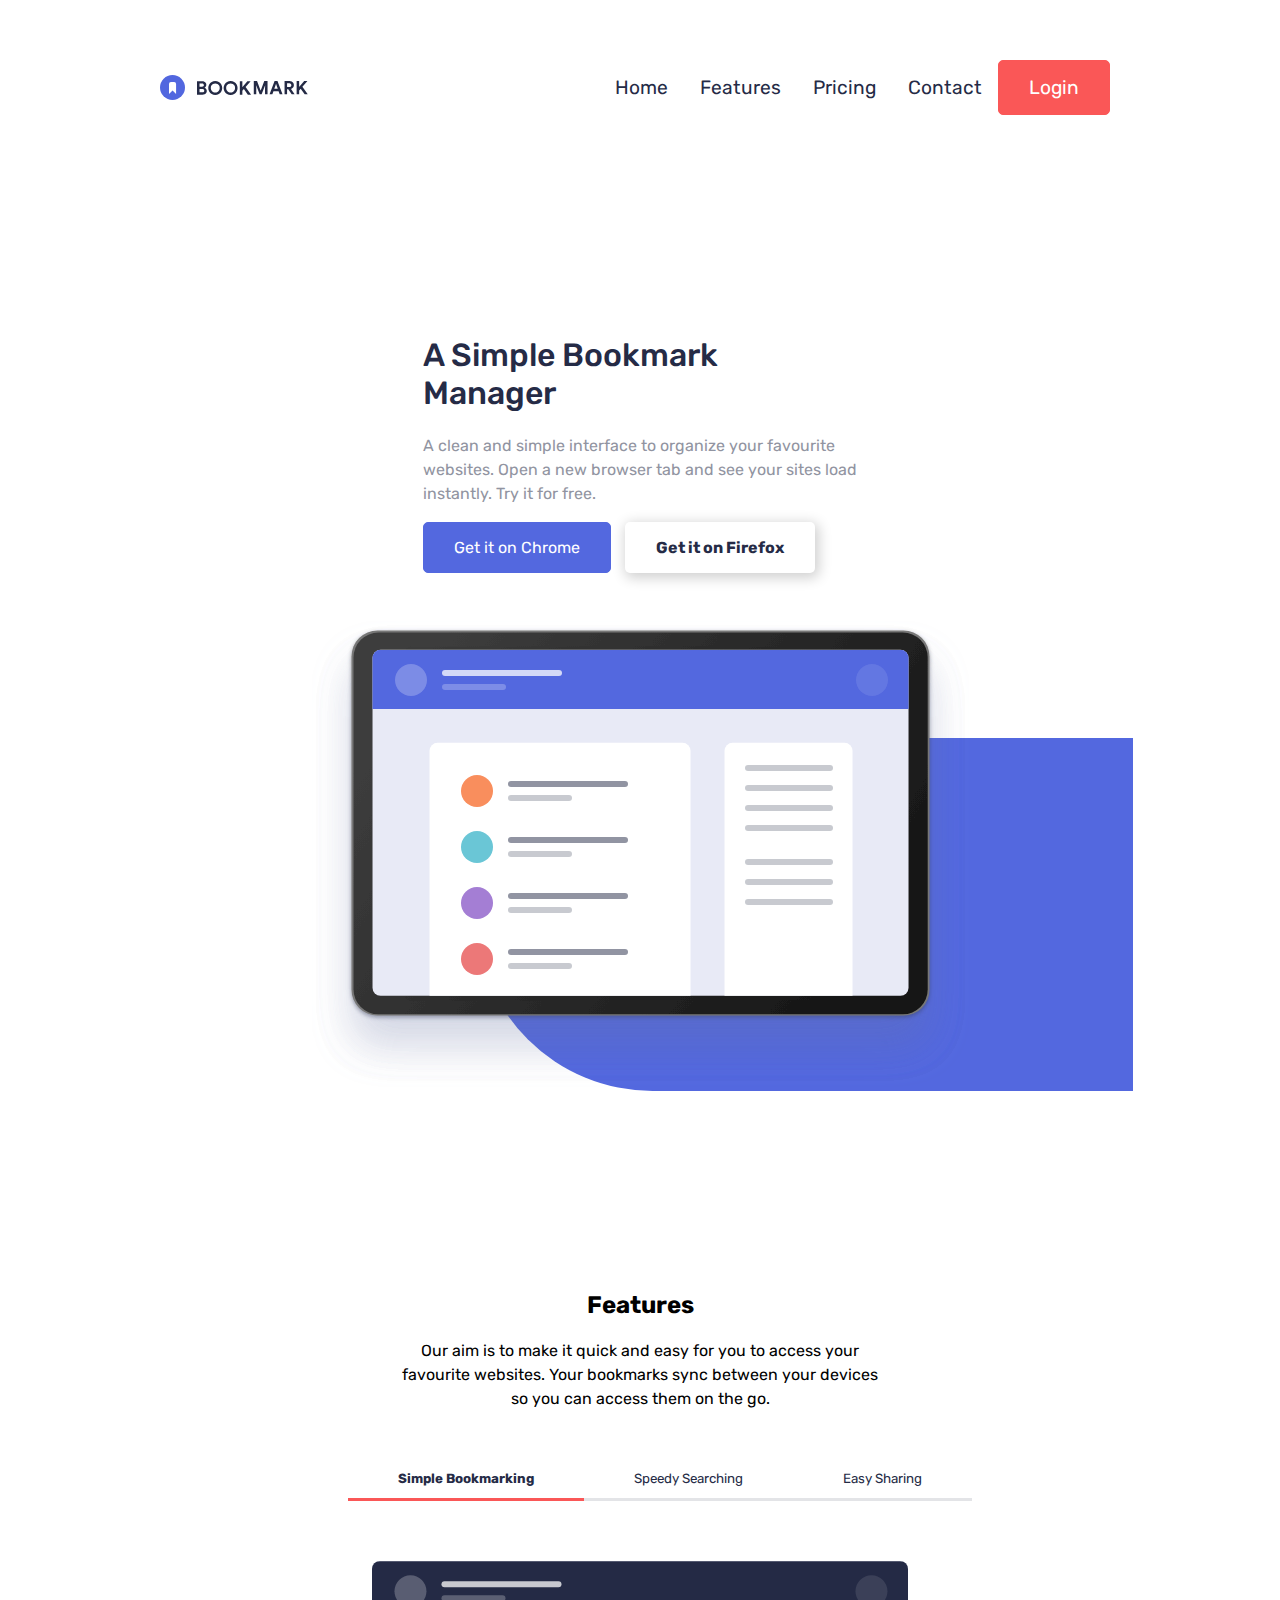
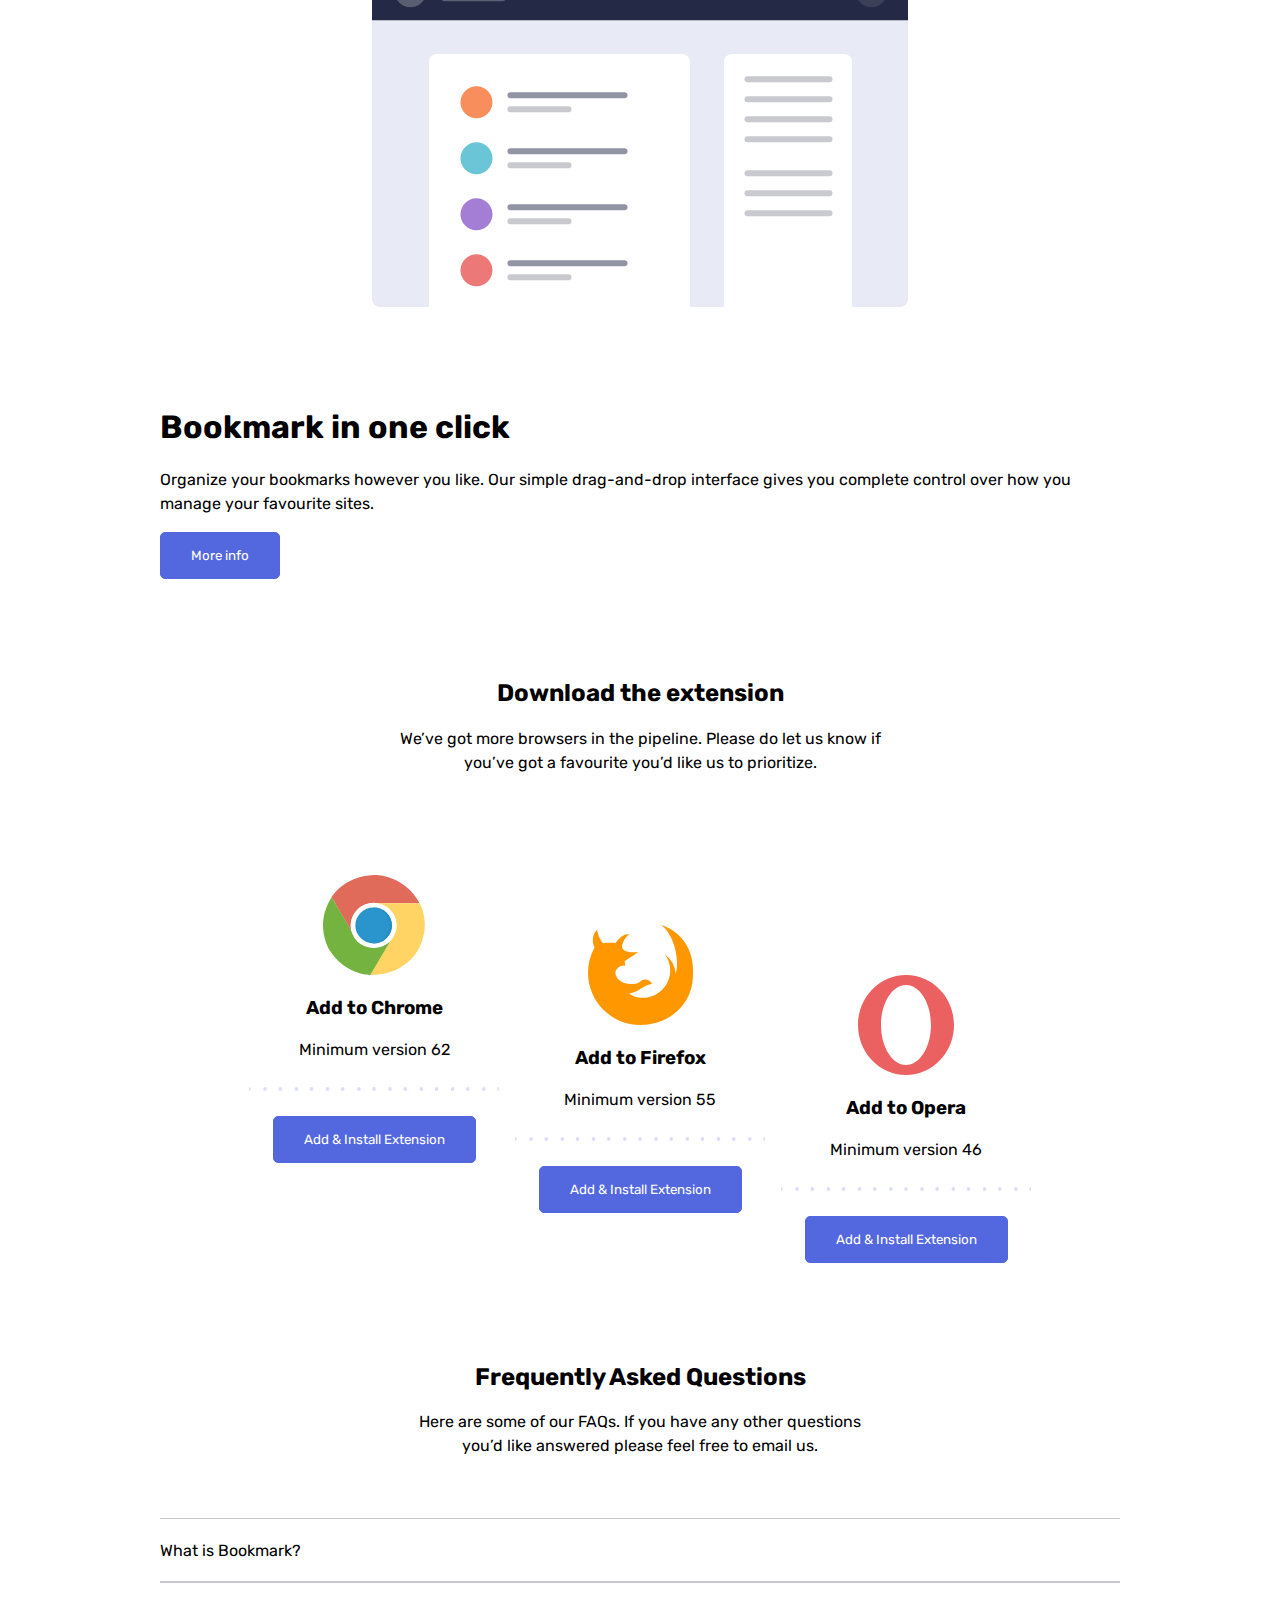
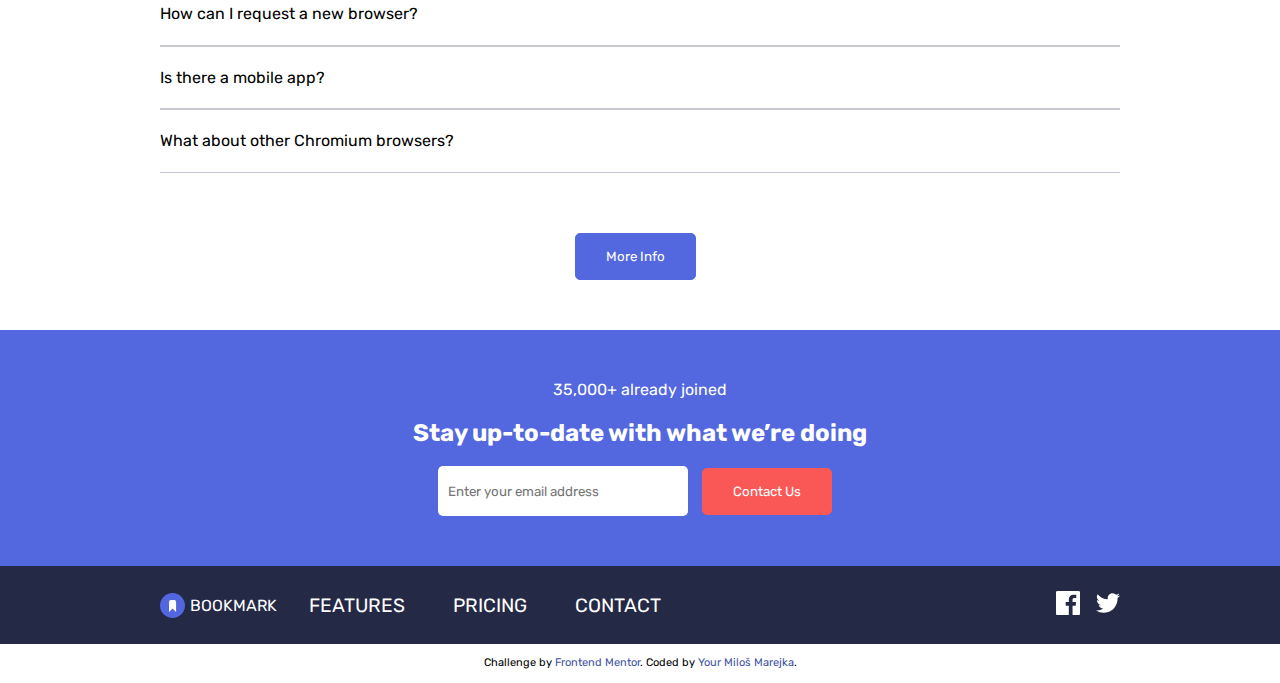
<file: index.html>
<!DOCTYPE html>
<html lang="en">
<head>
  <meta charset="UTF-8">
  <meta name="viewport" content="width=device-width, initial-scale=1.0"> <!-- displays site properly based on user's device -->
  <link rel="icon" type="image/png" sizes="32x32" href="./images/favicon-32x32.png">
  
  <title>Frontend Mentor | Bookmark landing page</title>

  <!-- Feel free to remove these styles or customise in your own stylesheet 👍 -->
  <style>
    .attribution { font-size: 11px; text-align: center; }
    .attribution a { color: hsl(228, 45%, 44%); }
  </style>

<!-- fontawesome all min cdn-->
<link rel="stylesheet" href="style.css">
<link rel="stylesheet" href="https://cdnjs.cloudflare.com/ajax/libs/font-awesome/6.0.0-beta2/css/all.min.css" integrity="sha512-YWzhKL2whUzgiheMoBFwW8CKV4qpHQAEuvilg9FAn5VJUDwKZZxkJNuGM4XkWuk94WCrrwslk8yWNGmY1EduTA==" crossorigin="anonymous" referrerpolicy="no-referrer" />
  
  
</head>
<body>
    <header class="container-75">
      <nav>
        <img src="./images/logo-bookmark.svg" alt="">
        <ul>
          <li>
            <a href="index.html">
              Home
            </a>
          </li>
          <li>
            <a href="#features">
              Features
            </a>
          </li>
          <li>
            <a href="price.html">
              Pricing
            </a>
          </li>
          <li>
            <a href="#">
              Contact
            </a>
          </li>
          <li>
            <a href="#" class="btn">
              Login
            </a>
          </li>
      </nav>
  
      <div class="hero-container">
        <div class="wrapper">
          <h1 class="title">
            A Simple Bookmark<br> Manager
          </h1>
          <p class="text">
            A clean and simple interface to organize your favourite<br> websites. Open a new 
            browser tab and see your sites load<br> instantly. Try it for free.
          </p>
          <a href="#" class="btn btn-blue">
            Get it on Chrome
          </a>
          <a href="#" class="btn btn-gray">
            Get it on Firefox
          </a>
  
        </div>
        <div class="img-container">
          <img src="./images/illustration-hero.svg" alt="" id="hero-image">
        </div>
  </div>
</header>
    <div class="container-50 text-center" id="features">
      <h2>Features</h2>

  <p>Our aim is to make it quick and easy for you to access your<br> favourite websites. 
    Your bookmarks sync between your devices<br> so you can access them on the go.</p>
    </div>

  <!-- create tabs -->
  <ul class="tabs container-50">
      <li>
        <button class="tab-btn tab-active">
          Simple Bookmarking
        </button>
      </li>
      <li>
        <button class="tab-btn tab">
          Speedy Searching
        </button>
      </li>
      <li>
        <button class="tab-btn tab">
          Easy Sharing
        </button>
      </li>

    </ul>

  <article class="tab-container container-50">
    <div id="tab-feature1" class="tab-content tab-content-active">
      <img src="images/illustration-features-tab-1.svg" alt="">
      
      <div class="tab-text">
        <h1>Bookmark in one click</h1>
      <p>
        Organize your bookmarks however you like. Our simple drag-and-drop interface 
  gives you complete control over how you manage your favourite sites.
      </p>
      <button class="btn btn-blue">
        More info
      </button>
      </div>
    </div>
    <div id="tab-feature1" class="tab-content tab-content">
      <img src="images/illustration-features-tab-1.svg" alt="">
      
      <div class="tab-text">
        <h1>Intelligent search</h1>
      <p>
        Our powerful search feature will help you find saved sites in no time at all. 
  No need to trawl through all of your bookmarks.
      </p>
      <button class="btn btn-blue">
        More info
      </button>
      </div>
    </div>
    <div id="tab-feature1" class="tab-content tab-content">
      <img src="images/illustration-features-tab-1.svg" alt="">
      
      <div class="tab-text">
        <h1>Share your bookmarks</h1>
      <p>
        Easily share your bookmarks and collections with others. Create a shareable 
  link that you can send at the click of a button.
      </p>
      <button class="btn btn-blue">
        More info
      </button>
      </div>
    </div>

    
  </article>

  <div class="container-50 download-section" >
    <h2>Download the extension</h2>

  <p>We’ve got more browsers in the pipeline. Please do let us know if<br> you’ve 
    got a favourite you’d like us to prioritize.</p>
  </div>

  <div class="cards-container">
    <div class="card">
      <img src="images/logo-chrome.svg" alt="">
      <h3>Add to Chrome</h3>
      <p>
        Minimum version 62
      </p>
      <img src="images/bg-dots.svg" alt="" class="bg-dots">
      <button class="btn btn-blue">
        Add & Install Extension
      </button>

  </div>
    <div class="card">
      <img src="images/logo-firefox.svg" alt="">
      <h3>Add to Firefox</h3>
      <p>
        Minimum version 55
      </p>
      <img src="images/bg-dots.svg" alt="" class="bg-dots">
      <button class="btn btn-blue">
        Add & Install Extension
      </button>

  </div>
    <div class="card">
      <img src="images/logo-opera.svg" alt="">
      <h3>Add to Opera</h3>
      <p>
        Minimum version 46
      </p>
      <img src="images/bg-dots.svg" alt="" class="bg-dots">
      <button class="btn btn-blue">
        Add & Install Extension
      </button>

  </div>
</div>

  <div class="container-50 faq-section">
    <h2>Frequently Asked Questions</h2>
    <p>
      Here are some of our FAQs. If you have any other questions<br> you’d like 
  answered please feel free to email us.
    </p>

    <div class="faq-container">
      <div class="faq-item">
       <div class="faq-question">
        <h4>What is Bookmark?</h4>
        <i class="fas fa-chevron-down"></i>
       </div>
        <p class="faq-answer">
          Lorem ipsum dolor sit amet, consectetur adipiscing elit. Fusce tincidunt 
  justo eget ultricies fringilla. Phasellus blandit ipsum quis quam ornare mattis.
        </p>
      </div>
      <div class="faq-item">
       <div class="faq-question">
        <h4>How can I request a new browser?</h4>
        <i class="fas fa-chevron-down"></i>
       </div>
        <p class="faq-answer">
          Vivamus luctus eros aliquet convallis ultricies. Mauris augue massa, ultricies non ligula. 
  Suspendisse imperdiet. Vivamus luctus eros aliquet convallis ultricies. Mauris augue massa, 
  ultricies non ligula. Suspendisse imperdie tVivamus luctus eros aliquet convallis ultricies. 
  Mauris augue massa, ultricies non ligula. Suspendisse imperdiet.
        </p>
      </div>
      <div class="faq-item">
       <div class="faq-question">
        <h4>Is there a mobile app?</h4>
        <i class="fas fa-chevron-down"></i>
       </div>
        <p class="faq-answer">
          Sed consectetur quam id neque fermentum accumsan. Praesent luctus vestibulum dolor, ut condimentum 
  urna vulputate eget. Cras in ligula quis est pharetra mattis sit amet pharetra purus. Sed 
  sollicitudin ex et ultricies bibendum.
        </p>
      </div>
      <div class="faq-item">
       <div class="faq-question">
        <h4> What about other Chromium browsers?</h4>
        <i class="fas fa-chevron-down"></i>
       </div>
        <p class="faq-answer">
          Integer condimentum ipsum id imperdiet finibus. Vivamus in placerat mi, at euismod dui. Aliquam 
  vitae neque eget nisl gravida pellentesque non ut velit.
        </p>
      </div>
    </div>

    <button class="btn btn-blue">More Info</button>
  </div>

  <div class="blue-container">
    <div>35,000+ already joined</div>
    <h2>Stay up-to-date with what we’re doing</h2>

    <form action="" method="POST">
      <input type="email" placeholder="Enter your email address">
      <button class="btn">
        Contact Us
      </button>
    </form>
  </div>
  </main>
  
  <footer>
    <nav>
      <ul style="position: relative;">
        <li style="display: flex; align-items: center; gap: 5px;">
          <div style="width: 25px; height: 25px; overflow: hidden; display: inline-block;"> 
          <img src="images/logo-bookmark.svg">
        </div> BOOKMARK</li>
        <li><a href="#features">FEATURES</a></li>
        <li><a href="price.html">PRICING</a></li>
        <li><a href="">CONTACT</a></li>
      </ul>

      <ul>
        <li><img src="images/icon-facebook.svg" alt=""></li>
        <li><img src="images/icon-twitter.svg" alt=""></li>
      </ul>
    </nav>
  </footer>
  <p class="attribution">
    Challenge by <a href="https://www.frontendmentor.io?ref=challenge" target="_blank">Frontend Mentor</a>. 
    Coded by <a href="#">Your Miloš Marejka</a>.
  </p>
</body>
</html>
</file>
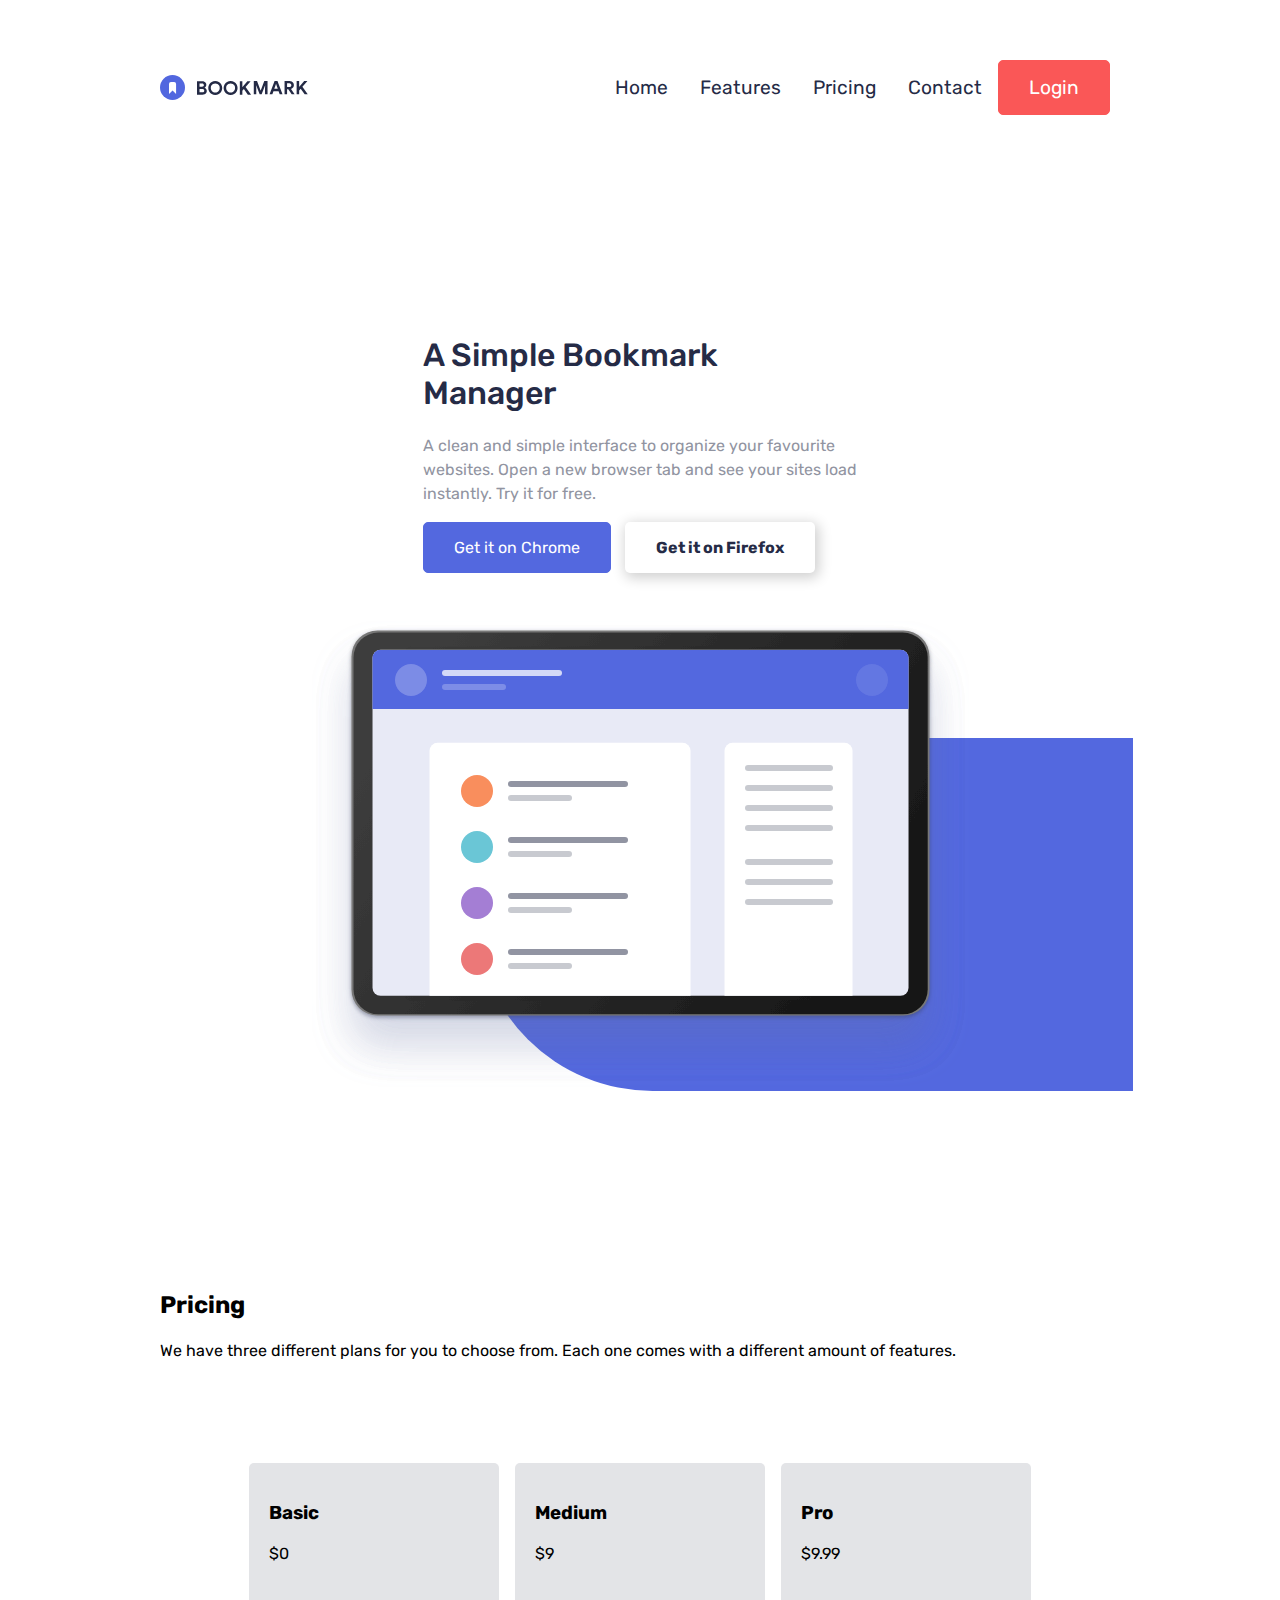
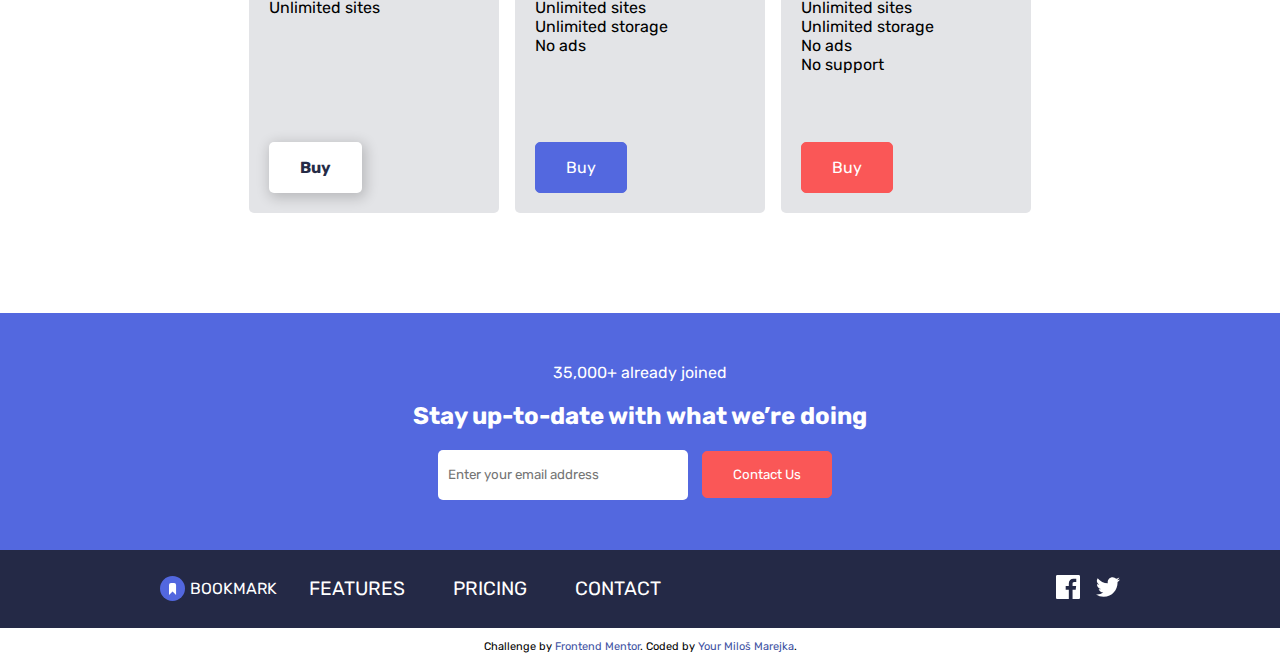
<file: price.html>
<!DOCTYPE html>
<html lang="en">
<head>
  <meta charset="UTF-8">
  <meta name="viewport" content="width=device-width, initial-scale=1.0"> <!-- displays site properly based on user's device -->
  <link rel="icon" type="image/png" sizes="32x32" href="./images/favicon-32x32.png">
  
  <title>Frontend Mentor | Bookmark landing page</title>

  <!-- Feel free to remove these styles or customise in your own stylesheet 👍 -->
  <style>
    .attribution { font-size: 11px; text-align: center; }
    .attribution a { color: hsl(228, 45%, 44%); }
  </style>

<!-- fontawesome all min cdn-->
<link rel="stylesheet" href="style.css">
<link rel="stylesheet" href="https://cdnjs.cloudflare.com/ajax/libs/font-awesome/6.0.0-beta2/css/all.min.css" integrity="sha512-YWzhKL2whUzgiheMoBFwW8CKV4qpHQAEuvilg9FAn5VJUDwKZZxkJNuGM4XkWuk94WCrrwslk8yWNGmY1EduTA==" crossorigin="anonymous" referrerpolicy="no-referrer" />
  
  
</head>
<body>
    <header class="container-75">
      <nav>
        <img src="./images/logo-bookmark.svg" alt="">
        <ul>
          <li>
            <a href="index.html">
              Home
            </a>
          </li>
          <li>
            <a href="index.html#features">
              Features
            </a>
          </li>
          <li>
            <a href="price.html">
              Pricing
            </a>
          </li>
          <li>
            <a href="#">
              Contact
            </a>
          </li>
          <li>
            <a href="#" class="btn">
              Login
            </a>
          </li>
      </nav>
  
      <div class="hero-container">
        <div class="wrapper">
          <h1 class="title">
            A Simple Bookmark<br> Manager
          </h1>
          <p class="text">
            A clean and simple interface to organize your favourite<br> websites. Open a new 
            browser tab and see your sites load<br> instantly. Try it for free.
          </p>
          <a href="#" class="btn btn-blue">
            Get it on Chrome
          </a>
          <a href="#" class="btn btn-gray">
            Get it on Firefox
          </a>
  
        </div>
        <div class="img-container">
          <img src="./images/illustration-hero.svg" alt="" id="hero-image">
        </div>
  </div>
</header>
    <section>
        <div class="container-75">
            <div class="wrapper">
                <h2 class="section-title">
                    Pricing
                </h2>
                <p class="section-text">
                    We have three different plans for you to choose from. Each one comes with a different amount of features.
                </p>
            </div>
            <div class="pricing-container">
                <div class="pricing-card">
                    <div class="pricing-card-header">
                        <h3 class="pricing-card-title">
                            Basic
                        </h3>
                        <p class="pricing-card-price">
                            $0
                        </p>
                    </div>
                    <div class="pricing-card-features">
                        <ul>
                            <li>
                                <i class="fas fa-check"></i>
                                Unlimited sites
                            </li>
                        </ul>
                    </div>
                    <div class="pricing-card-cta">
                        <a href="#" class="btn btn-gray">
                            Buy
                        </a>
                    </div>
                </div>

                <div class="pricing-card">
                    <div class="pricing-card-header">
                        <h3 class="pricing-card-title">
                            Medium
                        </h3>
                        <p class="pricing-card-price">
                            $9
                        </p>
                    </div>
                    <div class="pricing-card-features">
                        <ul>
                            <li>
                                <i class="fas fa-check"></i>
                                Unlimited sites
                            </li>
                            <li>
                                <i class="fas fa-check"></i>
                                Unlimited storage
                            </li>
                            <li>
                                <i class="fas fa-check"></i>
                                No ads
                            </li>
                        </ul>
                    </div>
                    <div class="pricing-card-cta">
                        <a href="#" class="btn btn-blue">
                            Buy
                        </a>
                    </div>
                </div>
                <div class="pricing-card">
                    <div class="pricing-card-header">
                        <h3 class="pricing-card-title">
                            Pro
                        </h3>
                        <p class="pricing-card-price">
                            $9.99
                        </p>
                    </div>
                    <div class="pricing-card-features">
                        <ul>
                            <li>
                                <i class="fas fa-check"></i>
                                Unlimited sites
                            </li>
                            <li>
                                <i class="fas fa-check"></i>
                                Unlimited storage
                            </li>
                            <li>
                                <i class="fas fa-check"></i>
                                No ads
                            </li>
                            <li>
                                <i class="fas fa-check"></i>
                                No support
                            </li>
                        </ul>
                    </div>
                    <div class="pricing-card-cta">
                        <a href="#" class="btn">
                            Buy
                        </a>
                    </div>
            </div>
        

    </section>
  
  <div class="blue-container">
    <div>35,000+ already joined</div>
    <h2>Stay up-to-date with what we’re doing</h2>

    <form action="" method="POST">
      <input type="email" placeholder="Enter your email address">
      <button class="btn">
        Contact Us
      </button>
    </form>
  </div>
  </main>
  
  <footer>
    <nav>
      <ul style="position: relative;">
        <li style="display: flex; align-items: center; gap: 5px;">
          <div style="width: 25px; height: 25px; overflow: hidden; display: inline-block;"> 
          <img src="images/logo-bookmark.svg">
        </div> BOOKMARK</li>
        <li><a href="index.html#features">FEATURES</a></li>
        <li><a href="price.html">PRICING</a></li>
        <li><a href="#">CONTACT</a></li>
      </ul>

      <ul>
        <li><img src="images/icon-facebook.svg" alt=""></li>
        <li><img src="images/icon-twitter.svg" alt=""></li>
      </ul>
    </nav>
  </footer>
  <p class="attribution">
    Challenge by <a href="https://www.frontendmentor.io?ref=challenge" target="_blank">Frontend Mentor</a>. 
    Coded by <a href="#">Your Miloš Marejka</a>.
  </p>
</body>
</html>
</file>
<file: style.css>
/*Fonts */
@import url("https://fonts.googleapis.com/css2?family=Rubik:wght@400;500&display=swap");
/*Global styles*/
* {
  box-sizing: border-box;
  font-family: "Rubik";
  text-decoration: none;
}
p {
  line-height: 1.5;
}
html {
  margin: 0;
  overflow-x: hidden;
}
body {
  margin: 0;
}
/* utility classes*/
.btn {
  cursor: pointer;
  color: white;
  background: hsl(0, 94%, 66%);
  border: 1px solid hsl(0, 94%, 66%);
  border-radius: 5px;
  display: inline-block;
  padding: 15px 30px;
  transition: all 0.3s;
  margin-right: 10px;
}
.btn:hover {
  color: hsl(0, 94%, 66%);
  background-color: transparent;
}
.btn-blue {
  background: hsl(231, 69%, 60%);
  border-color: hsl(231, 69%, 60%);
}
.btn-blue:hover {
  color: hsl(231, 69%, 60%);
  border-color: hsl(231, 69%, 60%);
  background-color: transparent;
}
.btn-gray {
  color: hsl(229, 31%, 21%);
  border-color: transparent;
  background-color: #fff;
  font-weight: bold;
  box-shadow: 2px 3px 13px 2px rgb(0 0 0 / 19%);
}
.btn-gray:hover {
  color: hsl(229, 31%, 21%);
  border-color: hsl(229, 31%, 21%);
  background-color: transparent;
  box-shadow: 0;
}

/*Container*/
.container-75 {
  width: 75%;
  margin-left: auto;
  margin-right: auto;
}

.container-50 {
  text-align: center;
  width: 50%;
  margin: 0 auto;
}
.text-center {
  text-align: center;
}

.title {
  color: hsl(229, 31%, 21%);
  font-weight: 500;
}
.text {
  color: hsl(229, 8%, 60%);
}
/* header */
nav {
  display: flex;
  justify-content: space-between;
  align-items: center;
  margin: 60px 0px;
}

nav ul {
  display: flex;
  list-style: none;
  margin: 0;
  padding: 0;
  align-items: center;
}

nav ul li a {
  text-decoration: none;
  color: hsl(229, 31%, 21%);
  font-size: 1.2rem;
  padding: 1rem;
  transition: all 0.3s;
}

nav ul li a:hover {
  color: hsl(0, 94%, 66%);
}

.hero-container {
  margin: 200px 0px;
  position: relative;
}
.img-container {
  position: absolute;
  top: -100px;
  right: -100px;
  display: block;
}
.img-container::before {
  content: "";
  display: block;
  position: absolute;
  top: 25%;
  left: 25%;
  z-index: -1;
  width: 100%;
  height: 75%;
  background-color: hsl(231, 69%, 60%);
  border-radius: 50rem 0 0 50rem;
}

/*tabs*/
.tabs {
  display: flex;
  justify-content: center;
  list-style-type: none;
  margin: 60px auto;
}

.tab-btn {
  outline: 0;
  display: block;
  background: transparent;
  font-family: inherit;
  color: hsl(229, 31%, 21%);
  border: 0;
  padding: 0px 50px 12px 50px;
  border-bottom: 3px solid hsl(229, 8%, 60%, 0.25);
}

.tab-active {
  font-weight: bold;
  border-color: hsl(0, 94%, 66%);
}

.tab-container {
  position: relative;
}

.tab-content {
  display: none;
  align-items: center;
  gap: 5rem;
}
.tab-content-active {
  display: flex;
}
.tab-text {
  text-align: left;
}
.download-section {
  margin: 100px auto;
}

/* cards*/
.cards-container {
  display: flex;
  justify-content: center;
  align-items: center;
  flex-wrap: wrap;
  gap: 1rem;
  margin-bottom: 200px;
}
.card {
  position: relative;
  text-align: center;
  width: 250px;
}
.card .btn {
  margin: 0;
}
.bg-dots {
  display: block;
  width: 250px;
  margin: 25px 0px;
}
.cards-container > :nth-child(2) {
  top: 50px;
}
.cards-container > :nth-child(3) {
  top: 100px;
}

.faq-container {
  margin: 60px auto;
}
.faq-item {
  text-align: left;
  border: 1px solid hsl(229, 8%, 60%, 0.5);
  border-left: 0;
  border-right: 0;
}
.faq-item:hover {
  cursor: pointer;
}
.faq-item:hover h4 {
  color: hsl(0, 94%, 66%);
}
.faq-question h4 {
  display: inline-block;
  font-weight: normal;
  width: 90%;
}
.faq-item .faq-answer {
  max-height: 0px;
  margin: 0;
  transition: max-height 0.15s ease-out;
  overflow: hidden;
}
.faq-item:hover .faq-answer {
  max-height: 600px;

  padding-bottom: 10px;
  transition: max-height 2s ease-in;
}
.blue-container {
  margin-top: 50px;
  background-color: hsl(231, 69%, 60%);
  color: #fff;
  padding: 50px 0px;
  text-align: center;
}
.blue-container form {
  height: 50px;
}
.blue-container input {
  outline: 0;
  border: 0;
  border-radius: 5px;
  height: 100%;
  width: 250px;
  margin-right: 10px;
  padding: 10px 10px;
}
footer {
  width: 100%;
  background: #242946;
}
footer nav {
  width: 75%;
  padding: 25px 0px;
  margin: 0 auto;
  display: flex;
  justify-content: space-between;
  align-items: center;
  color: #fff;
}
footer nav ul {
  display: flex;
  justify-content: center;
  align-items: center;
  gap: 1rem;
  color: #fff;
}
footer nav ul a {
  color: #fff;
}

.pricing-container {
  margin: 100px auto;
  display: flex;
  justify-content: center;
  align-items: flex-start;
  gap: 1rem;
}
.pricing-card-features ul {
  list-style-type: none;
  padding: 0;
}
.pricing-card {
  display: flex;
  width: 250px;
  height: 350px;
  background-color: hsl(229, 8%, 60%, 0.25);
  padding: 20px;
  border-radius: 5px;
  flex-direction: column;
  transition: transform 1s;
}

.pricing-card:hover {
  transform: rotateY(360deg);
}
.pricing-card-cta {
  margin-top: auto;
}

@media screen and (max-width: 768px) {
  .pricing-container {
    flex-direction: column;
  }
  .pricing-card {
    width: 100%;
    height: auto;
    margin-bottom: 50px;
  }
}

/* responsive breakpoints*/
@media screen and (max-width: 1400px) {
  .hero-container {
    display: flex;
    align-items: center;
    flex-direction: column;
    gap: 3rem;
  }
  .hero-container .img-container {
    position: relative;
    top: unset;
    right: unset;
  }

  .tab-content {
    display: none;
    flex-direction: column;
    justify-content: center;
    align-items: center;
  }
  .tab-content-active {
    display: flex;
  }

  .container-50 {
    width: 75%;
  }
}

@media screen and (max-width: 900px) {
  .container-75 {
    width: 90%;
  }
}

@media screen and (max-width: 700px) {
  header nav ul {
    display: none;
  }
  .hero-container {
    justify-content: center;
    align-items: flex-start;
  }
  img {
    max-width: 100%;
  }
  .cards-container {
    flex-direction: column;
    align-items: center;
  }
  .tab-btn {
    padding: 0px 30px 12px 30px;
  }
  .tabs {
    padding: 0;
  }

  footer li div img {
    max-width: inherit;
  }
  footer nav {
    width: 90%;
  }
}
</file>
